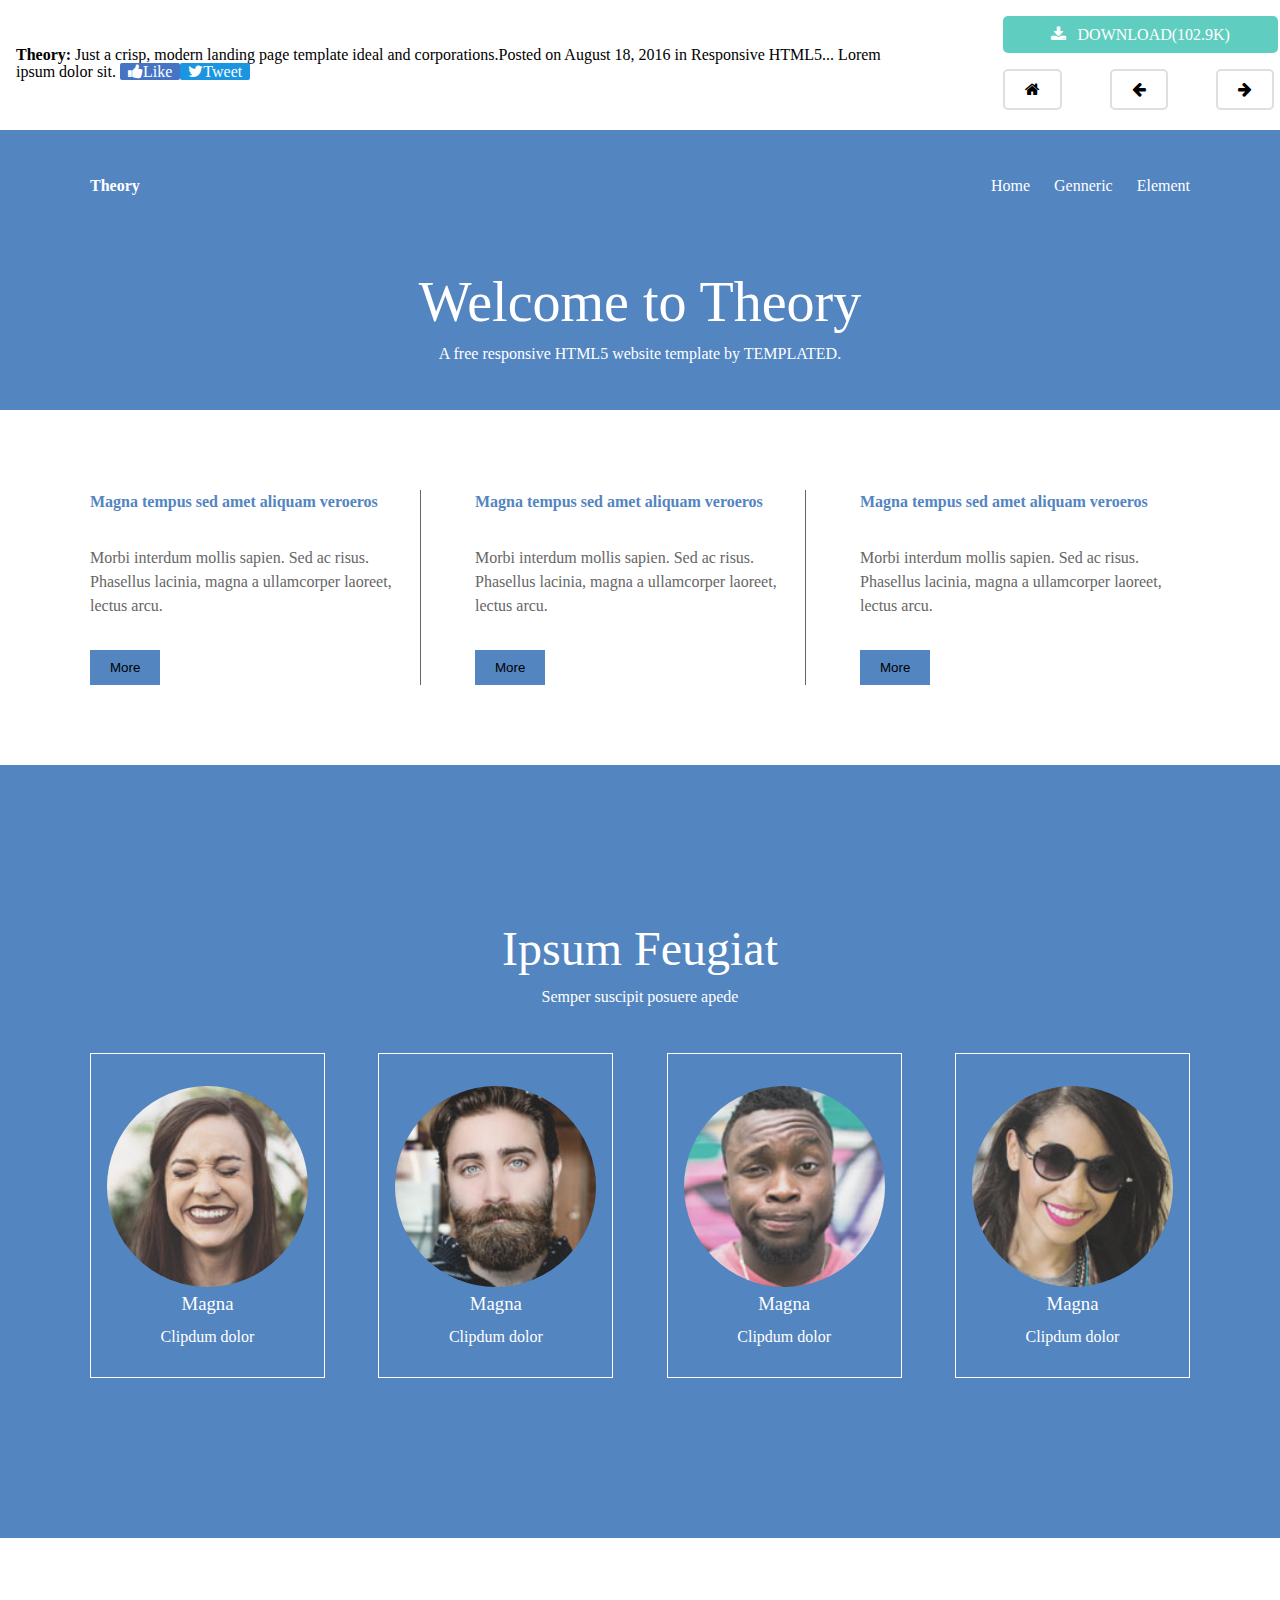
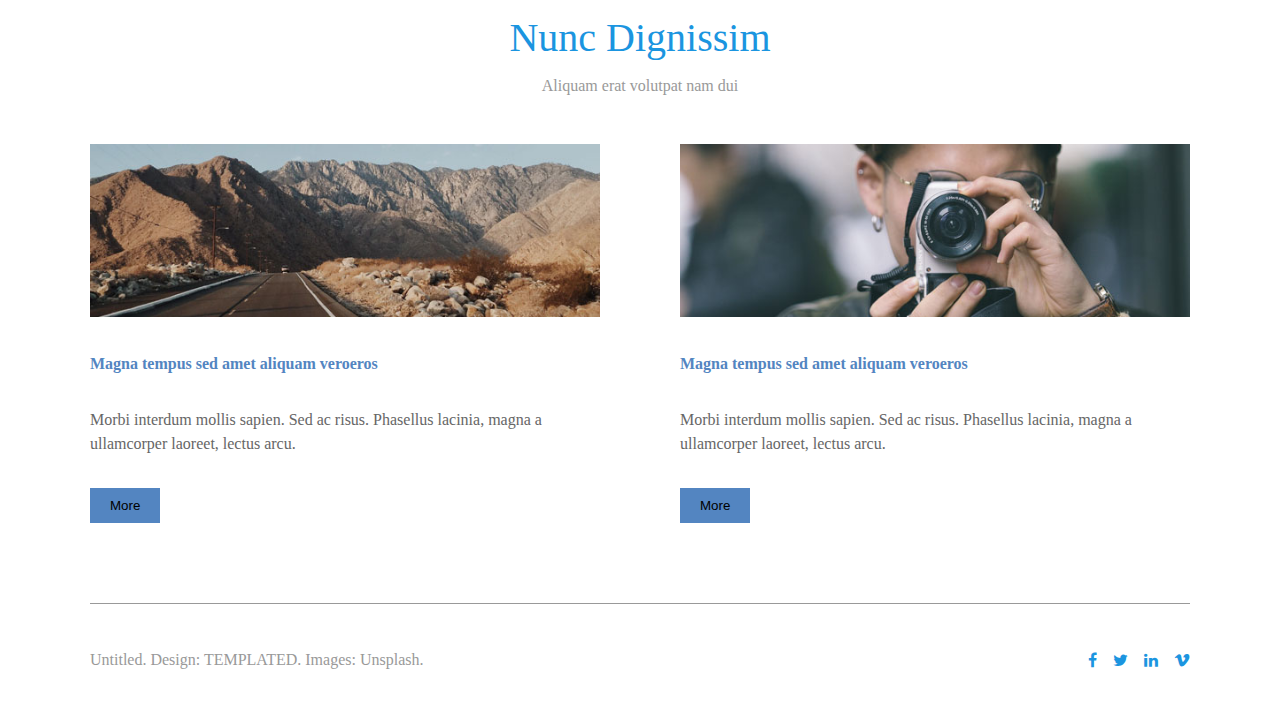
<file: Nguyen_Van_Long/btvn2/index.html>
<!DOCTYPE html>
<html lang="en">

<head>
    <title>cat html</title>
    <meta charset="UTF-8">
    <meta name="viewport" content="width=device-width, initial-scale=1">
    <link rel="stylesheet" href="https://stackpath.bootstrapcdn.com/font-awesome/4.7.0/css/font-awesome.min.css">
    <link rel="stylesheet" href="reset.css">
    <link rel="stylesheet" href="index.css">
</head>

<body>
    <div class="fixed">
        <div class="row fixed__item-center">
            <div class="col-9">
                <div class="detail">
                    <!-- <div class="inline"> -->
                    <h4 class="fixed-black">Theory:</h4>
                    <p class="fixed__title">Just a crisp, modern landing
                        page template ideal and corporations.Posted on
                        August 18, 2016 in Responsive HTML5...
                        Lorem ipsum dolor sit.
                    </p>
                    <!-- </div> -->
                    <ul class="list">
                        <li class="item item_like"><a href=""><i class="fa fa-thumbs-up"></i>Like</a></li>
                        <li class="item item_tweet"><a href=""><i class="fa fa-twitter"></i>Tweet</a></li>
                    </ul>
                </div>
            </div>
            <div class="col-3">
                <div class="action">
                    <ul class="actions">
                        <li class="action-item action-item_dow"><i class="fa fa-download" style="color:#ffffff"></i>
                            &nbsp DOWNLOAD(102.9K)</li>
                        <li class="action-item action-item_fa"><i class="fa fa-home"></i></li>
                        <li class="action-item action-item_fa"><i class="fa fa-arrow-left"></i></li>
                        <li class="action-item action-item_fa"><i class="fa fa-arrow-right"></i></li>
                    </ul>
                </div>
            </div>
        </div>
    </div>
    <div class="banner">
        <div class="container">
            <div class="header">
                <h4 class="title">Theory</h4>
                <ul class="header_list">
                    <li class="list-item"><a href="#">Home</a></li>
                    <li class="list-item"><a href="#">Genneric</a></li>
                    <li class="list-item"><a href="#">Element</a></li>
                </ul>
            </div>
            <div class="welcome">
                <h1>Welcome to Theory</h1>
                <span>A free responsive HTML5 website template by TEMPLATED.</span>
            </div>
        </div>
    </div>
    <div class="container">
        <div class="section">
            <div class="row">
                <div class="col-4 section_title">
                    <h3 class="section-h3">Magna tempus sed amet
                        aliquam veroeros
                    </h3>
                    <p class="section-p">
                        Morbi interdum mollis sapien. Sed ac risus.
                        Phasellus lacinia, magna a ullamcorper laoreet, lectus arcu.
                    </p>
                    <button class="btn">More</button>
                </div>
                <div class="col-4 section_title">
                    <h3 class="section-h3">Magna tempus sed amet
                        aliquam veroeros
                    </h3>
                    <p class="section-p">
                        Morbi interdum mollis sapien. Sed ac risus.
                        Phasellus lacinia, magna a ullamcorper laoreet, lectus arcu.
                    </p>
                    <button class="btn">More</button>
                </div>
                <div class="col-4 section_title">
                    <h3 class="section-h3">Magna tempus sed amet
                        aliquam veroeros
                    </h3>
                    <p class="section-p">
                        Morbi interdum mollis sapien. Sed ac risus.
                        Phasellus lacinia, magna a ullamcorper laoreet, lectus arcu.
                    </p>
                    <button class="btn">More</button>
                </div>
            </div>
        </div>
    </div>
    <div class="people">
        <div class="container">
            <div class="feugiat">
                <h2>Ipsum Feugiat</h2>
                <span>Semper suscipit posuere apede</span>
            </div>
            <div class="row">
                <div class="col-3">
                    <div class="people__desc">
                        <img src="./img/pic04.jpg"
                            alt="" class="people__img">
                        <h3 class="people__name">Magna</h3>
                        <a href="#" class="people__detail">Clipdum dolor</a>
                    </div>
                </div>
                <div class="col-3">
                    <div class="people__desc">
                        <img src="./img/pic05.jpg"
                            alt="" class="people__img">
                        <h3 class="people__name">Magna</h3>
                        <a href="#" class="people__detail">Clipdum dolor</a>
                    </div>
                </div>
                <div class="col-3">
                    <div class="people__desc">
                        <img src="./img/pic03.jpg" alt="" class="people__img">
                        <h3 class="people__name">Magna</h3>
                        <a href="#" class="people__detail">Clipdum dolor</a>
                    </div>
                </div>
                <div class="col-3">
                    <div class="people__desc">
                        <img src="./img/pic06.jpg"
                            alt="" class="people__img">
                        <h3 class="people__name">Magna</h3>
                        <a href="#" class="people__detail">Clipdum dolor</a>
                    </div>
                </div>
            </div>
        </div>
    </div>

    <div class="design">
        <div class="container">
            <div class="design__name">
                <h2>Nunc Dignissim</h2>
                <p>Aliquam erat volutpat nam dui</p>
            </div>
            <div class="row">
                <div class="col-6">
                    <div class="design__detail">
                        <img src="./img/pic01.jpg" alt="">
                    </div>

                    <div class="section_title">
                        <h3 class="section-h3">Magna tempus sed amet
                            aliquam veroeros
                        </h3>
                        <p class="section-p">
                            Morbi interdum mollis sapien. Sed ac risus.
                            Phasellus lacinia, magna a ullamcorper laoreet, lectus arcu.
                        </p>
                        <button class="btn">More</button>
                    </div>
                </div>
                <div class="col-6">
                    <div class="design__detail">
                        <img src="./img/pic02.jpg" alt="">
                    </div>
                    <div class="section_title">
                        <h3 class="section-h3">Magna tempus sed amet
                            aliquam veroeros
                        </h3>
                        <p class="section-p">
                            Morbi interdum mollis sapien. Sed ac risus.
                            Phasellus lacinia, magna a ullamcorper laoreet, lectus arcu.
                        </p>
                        <button class="btn">More</button>
                    </div>
                </div>
            </div>
        </div>
    </div>

    <div class="container">
        <div class="footer">
            <div class="footer_left">
                Untitled. Design: <a href="">TEMPLATED</a>. Images:
                <a href=""> Unsplash.</a>
            </div>
            <div class="footer-right">
                <ul class="footer-list">
                    <li class="footer-item"><a href=""><i class="fa fa-facebook-f"></i></a></li>
                    <li class="footer-item"><a href=""><i class="fa fa-twitter"></i></a></li>
                    <li class="footer-item"><a href=""><i class="fa fa-linkedin"></i></a></li>
                    <li class="footer-item"><a href=""><i class="fa fa-vimeo"></i></a></li>
                </ul>
            </div>
        </div>
    </div>
</body>

</html>
</file>
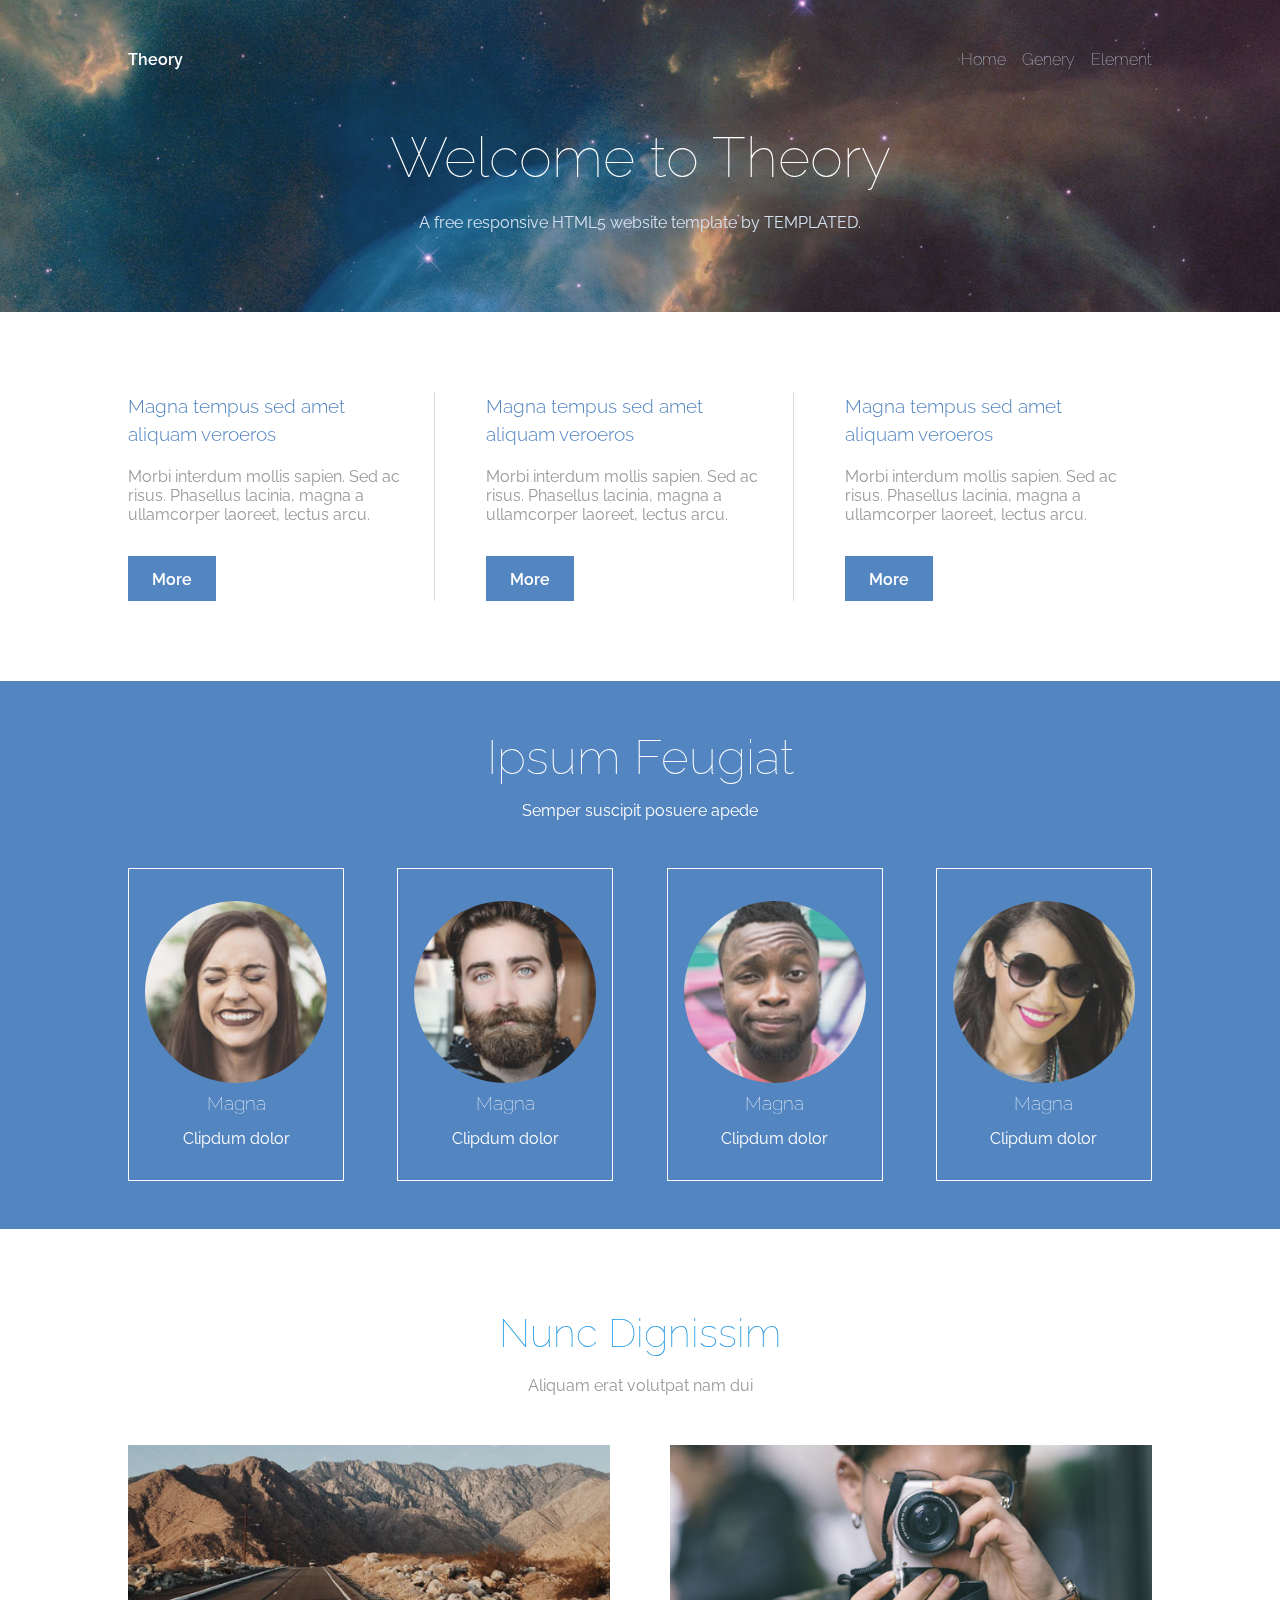
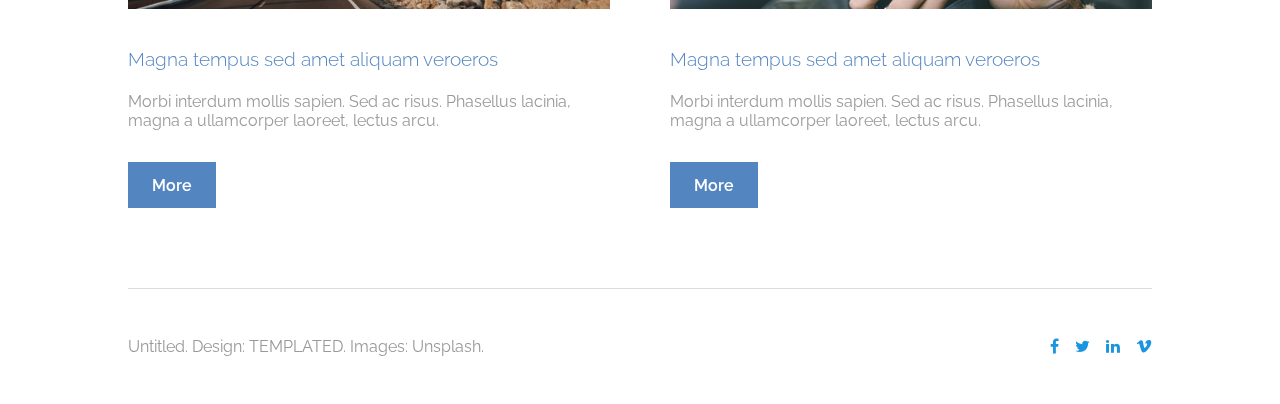
<file: Nguyen_Van_Long/btvn_theory_template/index.html>
<!DOCTYPE html>
<html lang="en">

<head>
    <title></title>
    <meta charset="UTF-8">
    <meta name="viewport" content="width=device-width, initial-scale=1">
    <link
        href="https://fonts.googleapis.com/css2?family=Raleway:ital,wght@0,400;0,600;0,900;1,100;1,300;1,400;1,600;1,900&display=swap"
        rel="stylesheet">
    <link rel="stylesheet" href="https://stackpath.bootstrapcdn.com/font-awesome/4.7.0/css/font-awesome.min.css">
    <link rel="stylesheet" href="index.css">
    <link rel="stylesheet" href="reponsive.css" media="screen and (max-width: 768px)">
    <link rel="stylesheet" href="600768.css" media="screen and (max-width: 600px)">
    <script src="./main.js"></script>
</head>

<body>
    <div class="menu-mobile">
        <span class="btn-close" onclick="openMenu(false)">
            <i class="fa fa-times"></i>
        </span>
        <div class="right">
            <a href="">Home</a>
            <a href="">Genery</a>
            <a href="">Element</a>
        </div>
    </div>
    <div class="background">
        <img src="./img/banner.jpg" alt="">
    </div>
    <div class="content">
        <div class="container">
            <div class="menu">
                <div class="left">
                    <a href="">Theory</a>
                </div>
                <div class="right">
                    <a href="">Home</a>
                    <a href="">Genery</a>
                    <a href="">Element</a>
                    <span onclick="openMenu(true)" class="fa fa-bars"></span>
                </div>
            </div>
            <div class="banner">
                <h1>Welcome to Theory</h1>
                <p>A free responsive HTML5 website template by TEMPLATED.</p>
            </div>
        </div>
    </div>

    <div class="wrapper">
        <div class="container">
            <div class="row">
                <div class="col-4">
                    <div>
                        <h3>Magna tempus sed amet
                            aliquam veroeros</h3>
                        <p>Morbi interdum mollis sapien. Sed ac risus. Phasellus lacinia, magna a ullamcorper laoreet,
                            lectus arcu.</p>
                        <a href="">More</a>
                    </div>
                </div>
                <div class="col-4">
                    <div>
                        <h3>Magna tempus sed amet
                            aliquam veroeros</h3>
                        <p>Morbi interdum mollis sapien. Sed ac risus. Phasellus lacinia, magna a ullamcorper laoreet,
                            lectus arcu.</p>
                        <a href="">More</a>
                    </div>
                </div>
                <div class="col-4">
                    <div>
                        <h3>Magna tempus sed amet
                            aliquam veroeros</h3>
                        <p>Morbi interdum mollis sapien. Sed ac risus. Phasellus lacinia, magna a ullamcorper laoreet,
                            lectus arcu.</p>
                        <a href="">More</a>
                    </div>
                </div>
            </div>
        </div>
    </div>

    <div class="people">
        <div class="container">
            <div class="feugiat">
                <h2>Ipsum Feugiat</h2>
                <span>Semper suscipit posuere apede</span>
            </div>
            <div class="row">
                <div class="col-3">
                    <div class="people__desc">
                        <img src="./img/pic04.jpg" alt="" class="people__img">
                        <h3 class="people__name">Magna</h3>
                        <a href="#" class="people__detail">Clipdum dolor</a>
                    </div>
                </div>
                <div class="col-3">
                    <div class="people__desc">
                        <img src="./img/pic05.jpg" alt="" class="people__img">
                        <h3 class="people__name">Magna</h3>
                        <a href="#" class="people__detail">Clipdum dolor</a>
                    </div>
                </div>
                <div class="col-3">
                    <div class="people__desc">
                        <img src="./img/pic03.jpg" alt="" class="people__img">
                        <h3 class="people__name">Magna</h3>
                        <a href="#" class="people__detail">Clipdum dolor</a>
                    </div>
                </div>
                <div class="col-3">
                    <div class="people__desc">
                        <img src="./img/pic06.jpg" alt="" class="people__img">
                        <h3 class="people__name">Magna</h3>
                        <a href="#" class="people__detail">Clipdum dolor</a>
                    </div>
                </div>
            </div>
        </div>
    </div>

    <div class="design">
        <div class="container">
            <div class="design__name">
                <h2>Nunc Dignissim</h2>
                <p>Aliquam erat volutpat nam dui</p>
            </div>
            <div class="row">
                <div class="col-6">
                    <div class="design__detail">
                        <img src="./img/pic01.jpg" alt="">
                    </div>

                    <div>
                        <h3>Magna tempus sed amet
                            aliquam veroeros</h3>
                        <p>Morbi interdum mollis sapien. Sed ac risus. Phasellus lacinia, magna a ullamcorper laoreet,
                            lectus arcu.</p>
                        <a href="">More</a>
                    </div>
                </div>
                <div class="col-6">
                    <div class="design__detail">
                        <img src="./img/pic02.jpg" alt="">
                    </div>
                    <div>
                        <h3>Magna tempus sed amet
                            aliquam veroeros</h3>
                        <p>Morbi interdum mollis sapien. Sed ac risus. Phasellus lacinia, magna a ullamcorper laoreet,
                            lectus arcu.</p>
                        <a href="">More</a>
                    </div>
                </div>
            </div>
        </div>
    </div>
    </div>

    <div class="container">
        <div class="footer">
            <div class="footer_left">
                Untitled. Design: <a href="">TEMPLATED</a>. Images:
                <a href=""> Unsplash.</a>
            </div>
            <div class="footer-right">
                <ul class="footer-list">
                    <li class="footer-item"><a href=""><i class="fa fa-facebook-f"></i></a></li>
                    <li class="footer-item"><a href=""><i class="fa fa-twitter"></i></a></li>
                    <li class="footer-item"><a href=""><i class="fa fa-linkedin"></i></a></li>
                    <li class="footer-item"><a href=""><i class="fa fa-vimeo"></i></a></li>
                </ul>
            </div>
        </div>
    </div>
</body>

</html>
</file>
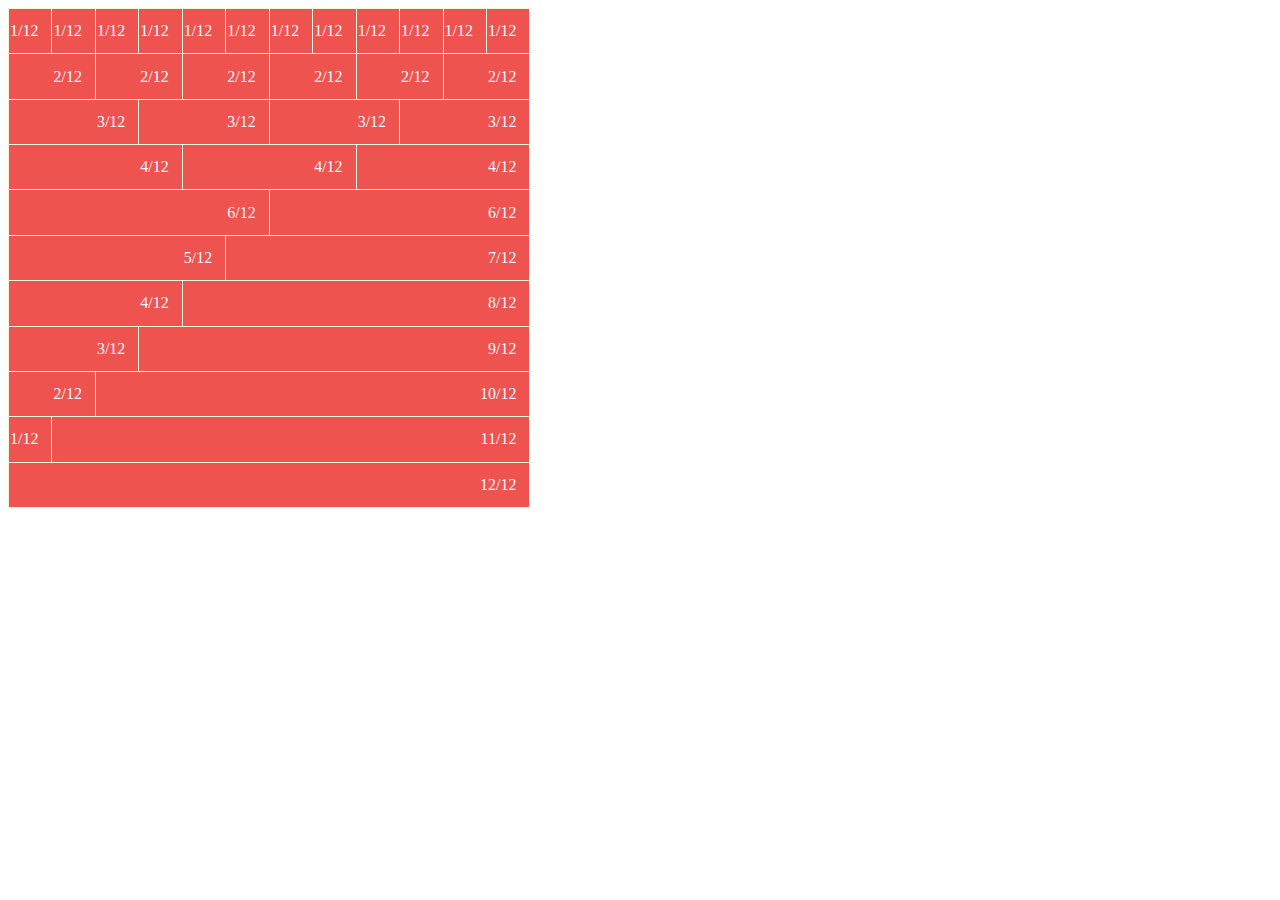
<file: Nguyen_Van_Long/grid-system-col12/index.html>
<!DOCTYPE html>
<html lang="en">
<head>
    <meta charset="UTF-8">
    <meta name="viewport" content="width=device-width, initial-scale=1.0">
    <meta http-equiv="X-UA-Compatible" content="ie=edge">
    <title>grid-system-col-12</title>
    <link rel="stylesheet" href="gridcol12.css">
</head>
<body>
    <table border="1px" style="border-collapse: collapse ; background-color: #ef5350; border: 1px beige; width: 500px;height: 500px;">

        <tr style=" text-align:center">
            <td><span>1/12</span></td>
            <td><span>1/12</span></td>
            <td><span>1/12</span></td>
            <td><span>1/12</span></td>
            <td><span>1/12</span></td>
            <td><span>1/12</span></td>
            <td><span>1/12</span></td>
            <td><span>1/12</span></td>
            <td><span>1/12</span></td>
            <td><span>1/12</span></td>
            <td><span>1/12</span></td>
            <td><span>1/12</span></td>
        </tr>

        <tr>
            <td colspan="2"><span>2/12</span></td>
            <td colspan="2"><span>2/12</span></td>
            <td colspan="2"><span>2/12</span></td>
            <td colspan="2"><span>2/12</span></td>
            <td colspan="2"><span>2/12</span></td>
            <td colspan="2"><span>2/12</span></td>
        </tr>

        <tr>
            <td colspan="3"><span>3/12</span></td>
            <td colspan="3"><span>3/12</span></td>
            <td colspan="3"><span>3/12</span></td>
            <td colspan="3"><span>3/12</span></td>
        </tr>

        <tr>
            <td colspan="4"><span>4/12</span></td>
            <td colspan="4"><span>4/12</span></td>
            <td colspan="4"><span>4/12</span></td>
        </tr>

        <tr>
            <td colspan="6"><span>6/12</span></td>
            <td colspan="6"><span>6/12</span></td>
        </tr>

        <tr>
            <td colspan="5"><span>5/12</span></td>
            <td colspan="7"><span>7/12</span></td>
        </tr>

        <tr>
            <td colspan="4"><span>4/12</span></td>
            <td colspan="8"><span>8/12</span></td>
        </tr>

        <tr>
            <td colspan="3"><span>3/12</span></td>
            <td colspan="9"><span>9/12</span></td>
        </tr>

        <tr>
            <td colspan="2"><span>2/12</span></td>
            <td colspan="10"><span>10/12</span></td>
        </tr>

        <tr>
            <td colspan="1"><span>1/12</span></td>
            <td colspan="11"><span>11/12</span></td>
        </tr>

        <tr>
            <td colspan="12"><span>12/12</span></td>
        </tr>
        
    </table>
</body>
</html>
</file>
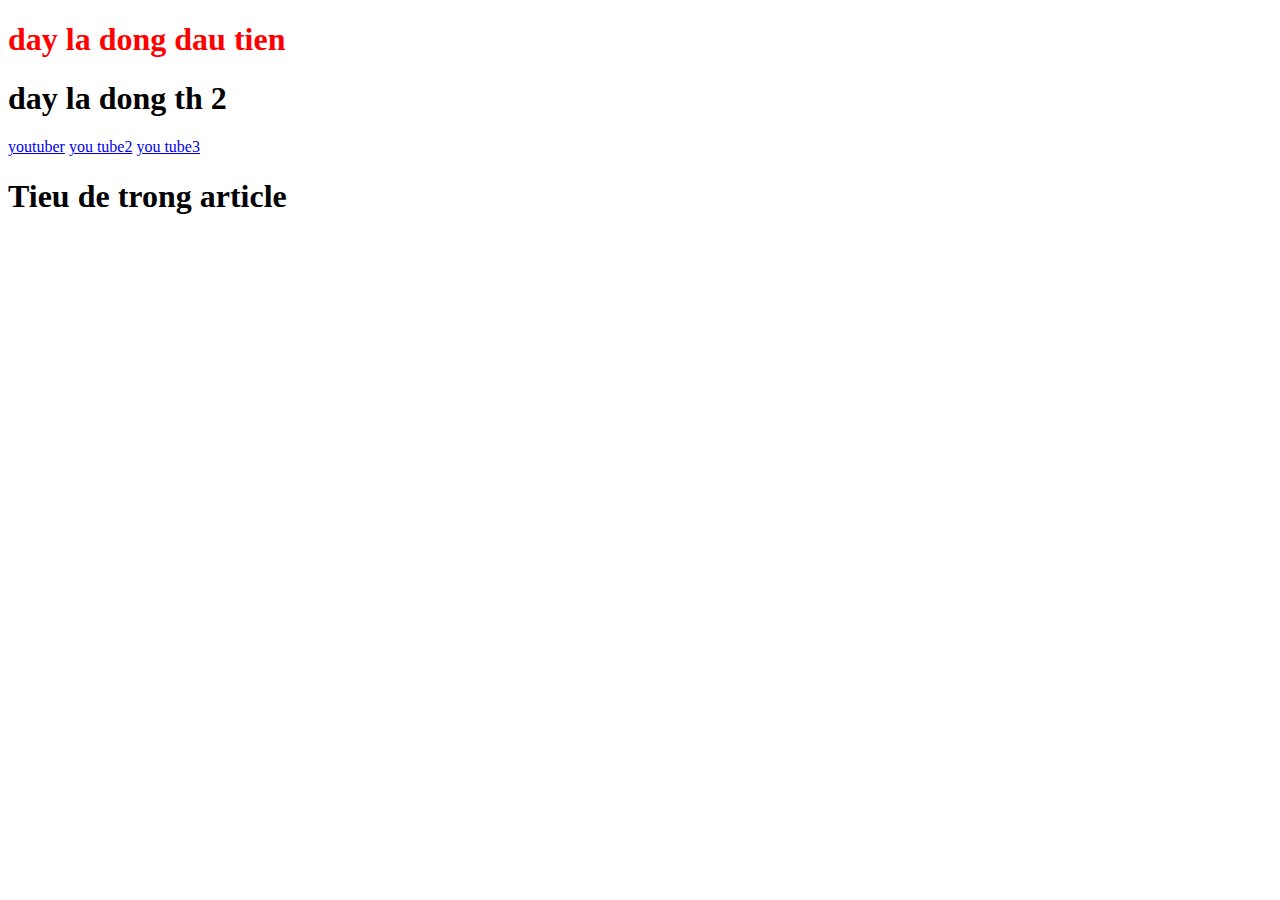
<file: Nguyen_Van_Long/js/index.html>
<!DOCTYPE html>
<html lang="en">

<head>
    <title></title>
    <meta charset="UTF-8">
    <meta name="viewport" content="width=device-width, initial-scale=1">

</head>

<body>
    <h1 id="color-red" onclick="toogleColor()">day la dong dau tien</h1>
    <h1 class="title">day la dong th 2</h1>
    <a href="https://fb.com">youtuber</a>
    <a href="https://google.com">you tube2</a>
    <a href="https://youtube.com">you tube3</a>
    <div class="article">
        <h1 class="title">Tieu de trong article</h1>
    </div>

    <script>
        const h1 = document.getElementById('color-red');
        h1.style.color = 'red'

        function toogleColor() {
            const color = h1.style.color
            if (color === 'red') {
                h1.style.color = 'blue'
            }
            else

                h1.style.color = 'red'

        }
        // h1.innerText
        // h1.innerHTML
        // document.body.innerText

        // src, text, href
        // let i =1
        // const myloop = setInterval(function () {
        //     console.log(i)
        //     i++
        //     if(i===10){
        //         clearInterval(myloop)
        //     }
        // }, 1000)

        // setTimeout(function(){
        //     clearInterval(myloop)
        // },3000)

        // function sum(a,b){
        //     return a+b
        // }
        // sum(4,5)

        // sums = (a,b) => a+b
        // sums(4,5)
        function hello(){
        //     if(true){
        //         const name = "scaa"
        //         console.log("ten ban la:" + name)
        //     }
        // }
        const person= {name:"name"}
        person.nam = "hoa"
        console.log("ten ban la:" + person.nam)
    }
        hello()
    </script>
</body>

</html>
</file>
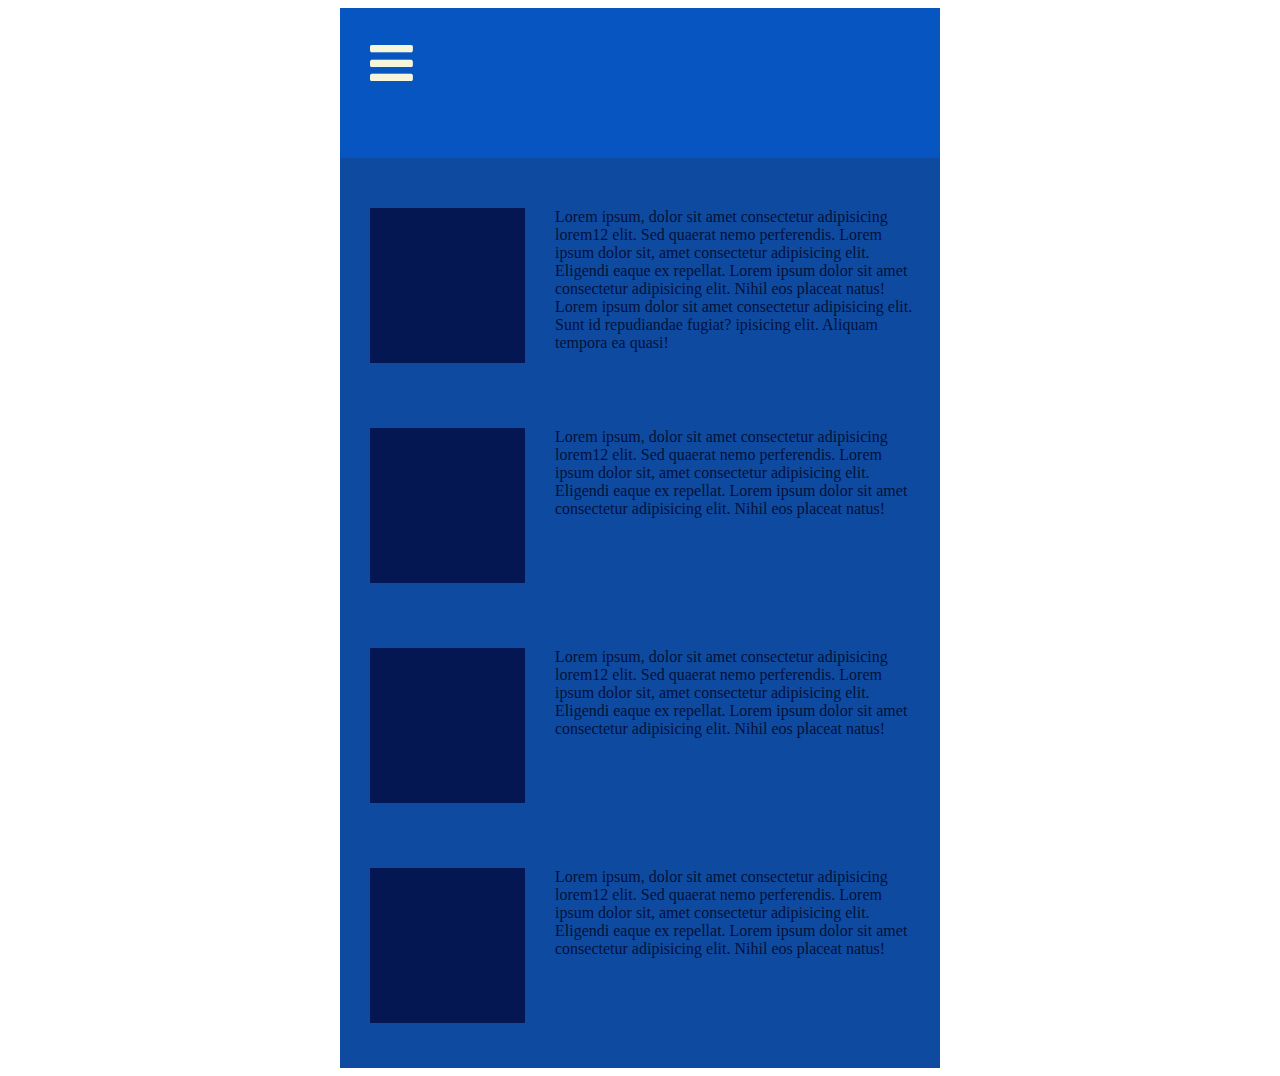
<file: Nguyen_Van_Long/list-post/index.html>
<!DOCTYPE html>
<html lang="en">
<head>
    <meta charset="UTF-8">
    <meta name="viewport" content="width=device-width, initial-scale=1.0">
    <meta http-equiv="X-UA-Compatible" content="ie=edge">
    <link rel="stylesheet"href="https://cdnjs.cloudflare.com/ajax/libs/font-awesome/4.7.0/css/font-awesome.min.css">
    <link rel="stylesheet" href="listpost.css">
    <title>ListPost</title>
</head>
<body>
    <div id="main">
        <div id="head">
            <i class="fa fa-bars" aria-hidden="true" style="color:beige; margin:30px 30px;font-size:50px;"></i>
        </div>
        <div id="content">
            <div id="content-top">
                <div class="content-left"></div>
                <div class="content-right">
                    <span class="test1">Lorem ipsum, dolor sit amet consectetur adipisicing lorem12
                                elit. Sed quaerat nemo perferendis. Lorem ipsum
                                dolor sit, amet consectetur adipisicing elit. 
                                Eligendi eaque ex repellat. Lorem ipsum dolor sit amet consectetur adipisicing elit. 
                                Nihil eos placeat natus!
                                Lorem ipsum dolor sit amet consectetur adipisicing elit. 
                                Sunt id repudiandae fugiat?
                                ipisicing elit. 
                                Aliquam tempora ea quasi!
                    </span>
                </div>
            </div>
            
            <div class="content-mid">
                <div class="content-left"></div>
                <div class="content-right">
                    <span class="test1">Lorem ipsum, dolor sit amet consectetur adipisicing lorem12
                                elit. Sed quaerat nemo perferendis. Lorem ipsum
                                dolor sit, amet consectetur adipisicing elit. 
                                Eligendi eaque ex repellat. Lorem ipsum dolor sit amet consectetur adipisicing elit. 
                                Nihil eos placeat natus!
                    </span>
                </div>
            </div>
            
            <div class="content-mid">
                <div class="content-left"></div>
                <div class="content-right">
                    <span class="test1">Lorem ipsum, dolor sit amet consectetur adipisicing lorem12
                                elit. Sed quaerat nemo perferendis. Lorem ipsum
                                dolor sit, amet consectetur adipisicing elit. 
                                Eligendi eaque ex repellat. Lorem ipsum dolor sit amet consectetur adipisicing elit. 
                                Nihil eos placeat natus!
                    </span>
                </div>
            </div>   

            <div id="content-foot">
                <div class="content-left"></div>
                <div class="content-right">
                    <span class="test1">Lorem ipsum, dolor sit amet consectetur adipisicing lorem12
                                elit. Sed quaerat nemo perferendis. Lorem ipsum
                                dolor sit, amet consectetur adipisicing elit. 
                                Eligendi eaque ex repellat. Lorem ipsum dolor sit amet consectetur adipisicing elit. 
                                Nihil eos placeat natus!
                    </span>
                </div>
            </div>   
        </div>
    </div>
</body>
</html>
</file>
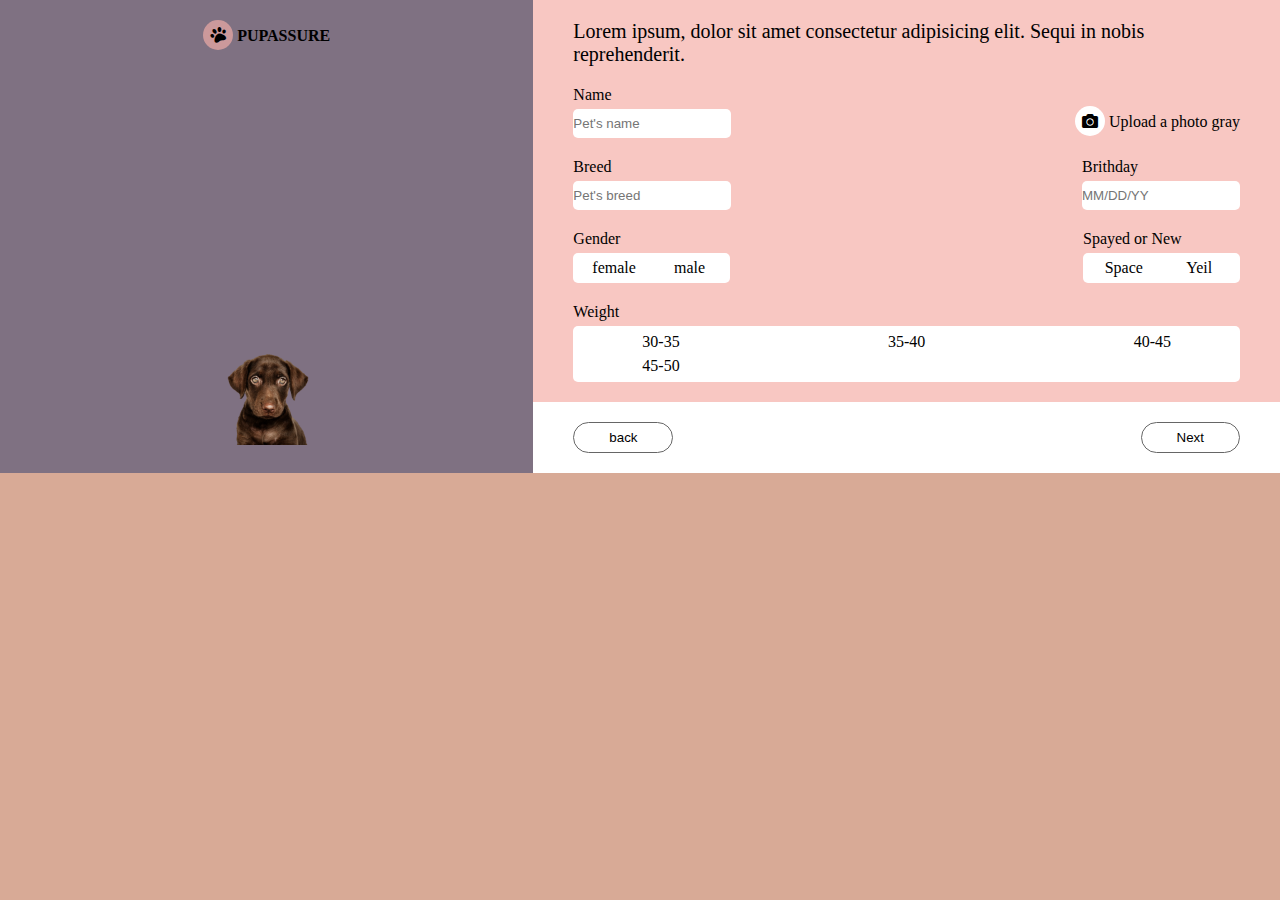
<file: Nguyen_Van_Long/pet's/index.html>
<!DOCTYPE html>
<html lang="en">

<head>
    <meta charset="UTF-8">
    <meta name="viewport" content="width=device-width, initial-scale=1.0">
    <meta http-equiv="X-UA-Compatible" content="ie=edge">
    <link rel="stylesheet" href="pets.css">
    <link rel="stylesheet" href="fontawesome-free-5.13.0-web/css/all.min.css">
    <title>Document</title>
</head>

<body>
    <div class="main">
        <div class="row">
            <div class="col-5">
                <div class="round">
                    <i class="fas fa-paw"></i>
                </div>
                <span class="round_pupass">PUPASSURE</span>
                <div class="round_dog">
                    <img src="./imgs/pet.png" alt="" class="imgs">
                </div>
            </div>
            <div class="col-7">
                <div class="header">
                    <div class="row mb-20">
                        <div class="col-12">
                            <p class="header_title">Lorem ipsum, dolor sit
                                amet consectetur adipisicing elit. Sequi in nobis reprehenderit.
                            </p>
                        </div>
                    </div>

                    <div class="forms">
                        <div class="row mb-20">
                            <div class="col-6">
                                <div class="form_one--name">
                                    <span class="descrition">Name</span>
                                    <input class="input-text" type="text" name="" value="" placeholder="Pet's name">
                                </div>
                            </div>
                            <div class="col-6">
                                <div class="form_one--camera">
                                    <div class="rounds">
                                        <i class="fas fa-camera camera"></i>
                                    </div>
                                    <span class="rounds_pupass">Upload a photo gray</span>
                                </div>
                            </div>
                        </div>

                        <div class="row mb-20">
                            <div class="col-6">
                                <div class="form_one--name">
                                    <span class="descrition">Breed</span>
                                    <input class="input-text" type="text" name="" value="" placeholder="Pet's breed">
                                </div>
                            </div>
                            <div class="col-6">
                                <div class="form_one--camera">
                                    <span class="descrition">Brithday</span>
                                    <input class="input-text" type="text" name="" value="" placeholder="MM/DD/YY">
                                </div>
                            </div>
                        </div>

                        <div class="row mb-20">
                            <div class="col-6">
                                <div class="form_one--name">
                                    <span class="descrition">Gender</span>
                                    <div class="radio-gender">
                                        <input class="gender " name="gioitinh" type="radio" value="Nam" /><label
                                            class="gender-female" for="">female</label>
                                        <input class="gender" name="gioitinh" type="radio" value="Nữ" /><label
                                            class="gender-male" for="">male</label>
                                    </div>
                                </div>
                            </div>
                            <div class="col-6">
                                <div class="form_one--name form_one--camera">
                                    <span class="descrition">Spayed or New</span>
                                    <div class="radio-gender">
                                        <input class="gender " name="gioitinh" type="radio" value="Nam" /><label
                                            class="gender-female" for="">Space</label>
                                        <input class="gender" name="gioitinh" type="radio" value="Nữ" /><label
                                            class="gender-male" for="">Yeil</label>
                                    </div>
                                </div>
                            </div>
                        </div>
                        <div class="row">
                            <div class="col-12">
                                <div class="form_one--name">
                                    <span class="descrition">Weight</span>
                                    <div class="radio-weight">
                                        <input class="weight " name="weightweight" type="radio" value="30" /><label
                                            class="gender-weight" for="">30-35</label>
                                        <input class="weight" name="weightweight" type="radio" value="35" /><label
                                            class="gender-weight" for="">35-40</label>
                                        <input class="weight " name="weightweight" type="radio" value="40" /><label
                                            class="gender-weight" for="">40-45</label>
                                        <input class="weight" name="weightweight" type="radio" value="45" /><label
                                            class="gender-weight" for="">45-50</label>
                                    </div>
                                </div>
                            </div>
                        </div>
                    </div>

                </div>
                <div class="footer">
                    <button type="submit" class="btnsub">back</button>
                    <button type="submit" class="btnsub">Next</button>
                </div>
            </div>
        </div>
    </div>

</body>

</html>
</file>
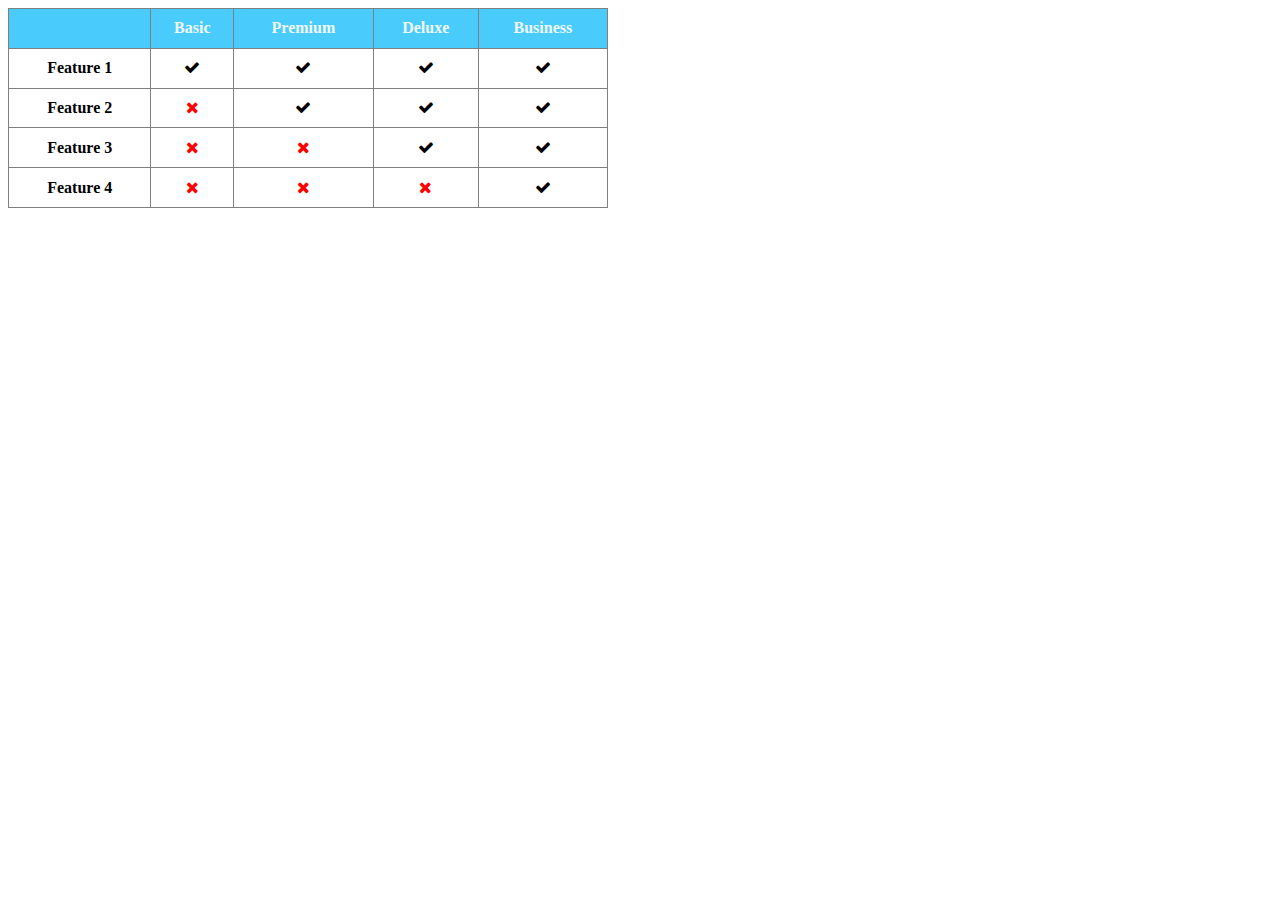
<file: Nguyen_Van_Long/table-check/index.html>
<!DOCTYPE html>
<html lang="en">
<head>
    <meta charset="UTF-8">
    <meta name="viewport" content="width=device-width, initial-scale=1.0">
    <meta http-equiv="X-UA-Compatible" content="ie=edge">
    <link rel="stylesheet"href="https://cdnjs.cloudflare.com/ajax/libs/font-awesome/4.7.0/css/font-awesome.min.css">
    <link rel="stylesheet" href="tablecheck.css">
    <title>table check</title>
</head>
<body>
    <div>
        <table border="1px" style="border-collapse: collapse; width: 600px;height: 200px;">

            <tr id="top">
                <td></td>
                <td>Basic</td>
                <td>Premium</td>
                <td>Deluxe</td>
                <td>Business</td>
            </tr>

            <tr>
                <td>Feature 1</td>
                <td><i class="fa fa-check" aria-hidden="true"></i></td>
                <td><i class="fa fa-check" aria-hidden="true"></i></td>
                <td><i class="fa fa-check" aria-hidden="true"></i></td>
                <td><i class="fa fa-check" aria-hidden="true"></i></td>
            </tr>

            <tr>
                <td>Feature 2</td>
                <td><i class="fa fa-times" aria-hidden="true" style="color:red"></i></td>
                <td><i class="fa fa-check" aria-hidden="true"></i></td>
                <td><i class="fa fa-check" aria-hidden="true"></i></td>
                <td><i class="fa fa-check" aria-hidden="true"></i></td>
            </tr>

            <tr>
                <td>Feature 3</td>
                <td><i class="fa fa-times" aria-hidden="true" style="color:red"></i></td>
                <td><i class="fa fa-times" aria-hidden="true" style="color:red"></i></td>
                <td><i class="fa fa-check" aria-hidden="true"></i></td>
                <td><i class="fa fa-check" aria-hidden="true"></i></td>
            </tr>

            <tr>
                <td>Feature 4</td>
                <td><i class="fa fa-times" aria-hidden="true" style="color:red"></i></td>
                <td><i class="fa fa-times" aria-hidden="true" style="color:red"></i></td>
                <td><i class="fa fa-times" aria-hidden="true" style="color:red"></i></td>
                <td><i class="fa fa-check" aria-hidden="true"></i></td>
            </tr>
            
        </table>
    </div>
</body>
</html>
</file>
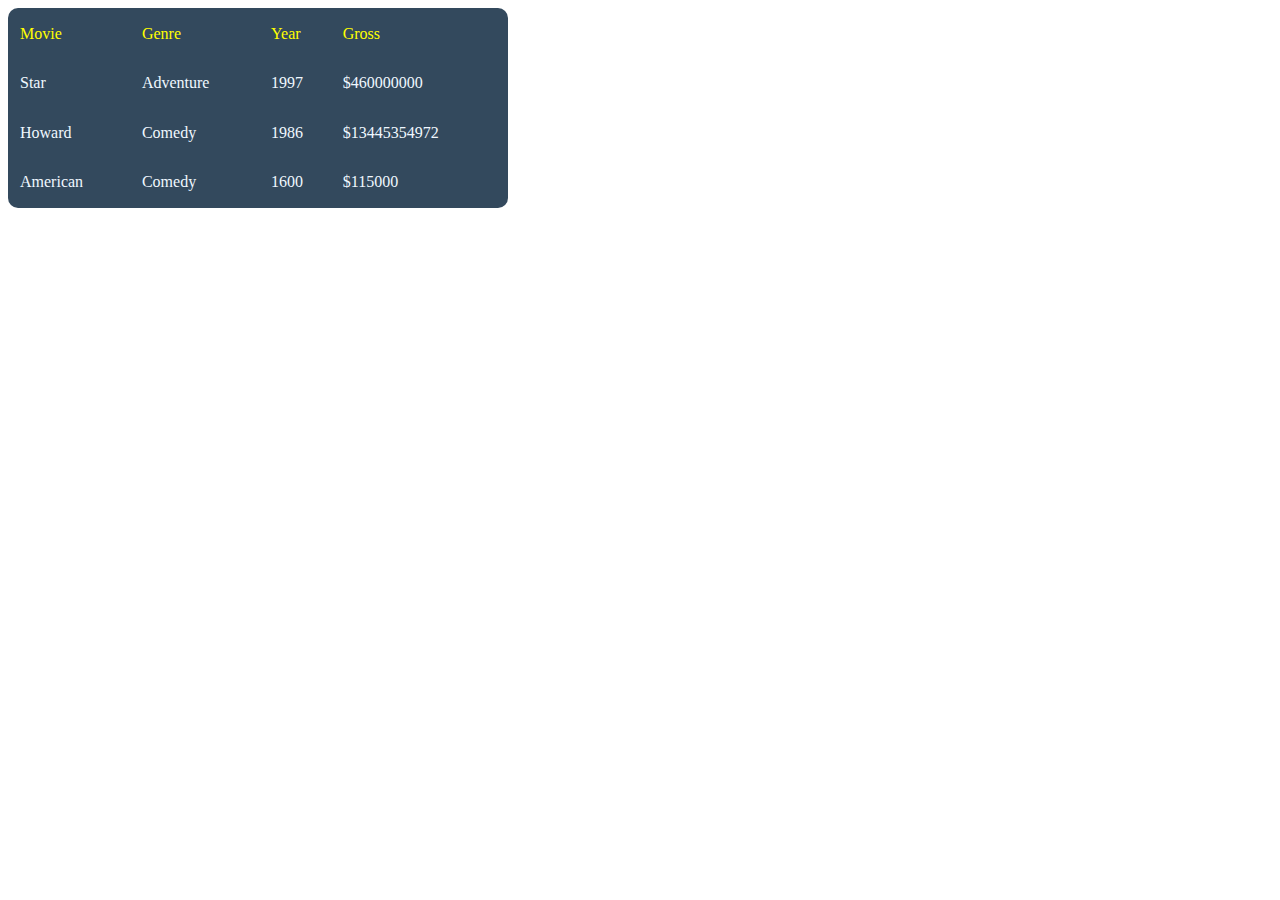
<file: Nguyen_Van_Long/table-gray/index.html>
<!DOCTYPE html>
<html lang="en">
<head>
    <meta charset="UTF-8">
    <meta name="viewport" content="width=device-width, initial-scale=1.0">
    <meta http-equiv="X-UA-Compatible" content="ie=edge">
    <link rel="stylesheet" href="tablegray.css">
    <title>tablegray</title>
</head>
<body>
    <div id="main">
        <table style="background-color:#33495d; width: 500px; height: 200px;border-radius:10px;">

            <tr>
                <td class="top">Movie</td>
                <td class="top">Genre</td>
                <td class="top">Year</td>
                <td class="top">Gross</td>
            </tr>
            
            <tr>
                <td>Star</td>
                <td>Adventure</td>
                <td>1997</td>
                <td>$460000000</td>
            </tr>

            <tr>
                <td>Howard</td>
                <td>Comedy</td>
                <td>1986</td>
                <td>$13445354972</td>
            </tr>

            <tr>
                <td>American</td>
                <td>Comedy</td>
                <td>1600</td>
                <td>$115000</td>
            </tr>

        </table>
    </div>
</body>
</html>
</file>
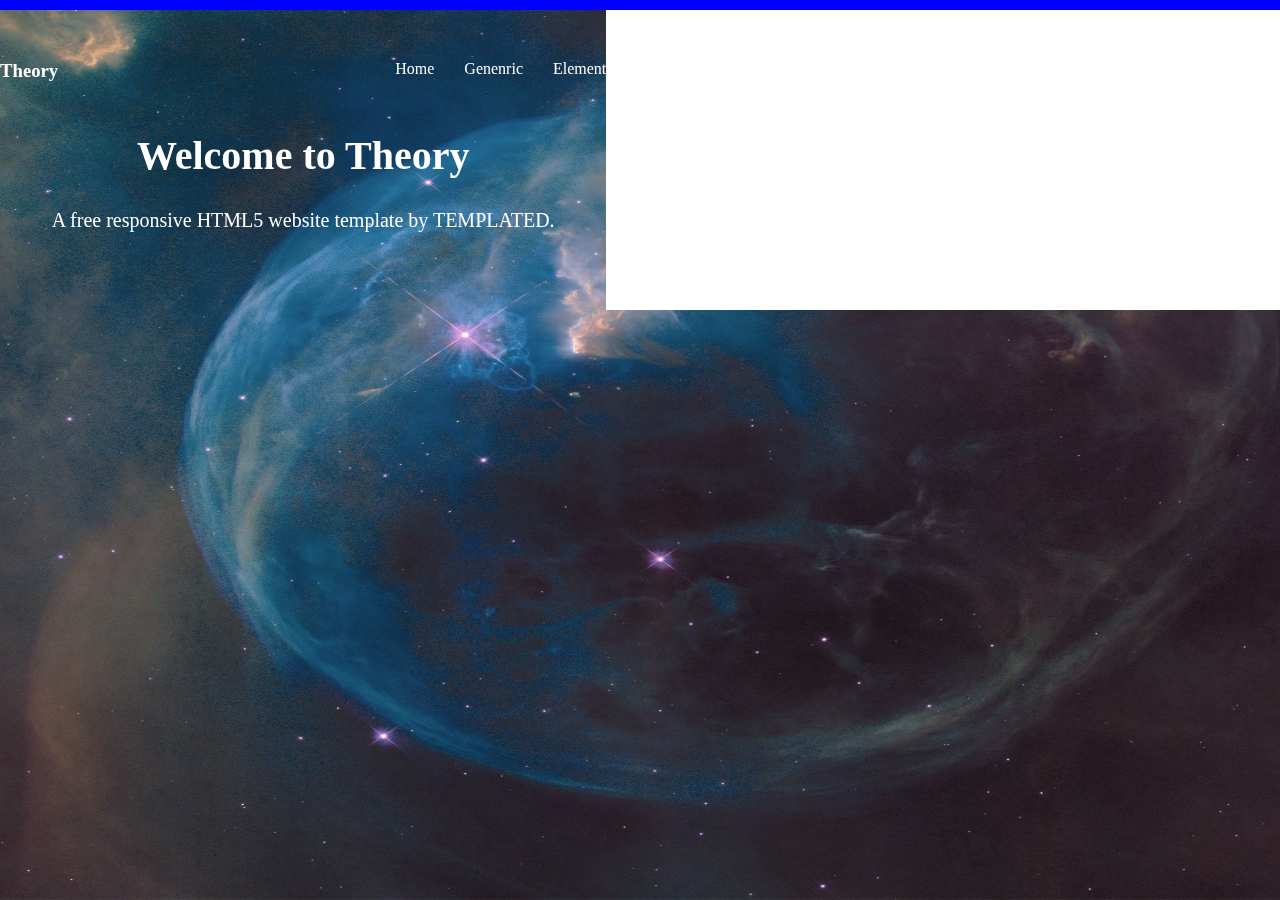
<file: Nguyen_Van_Long/reponsive/reponsive.html>
<!DOCTYPE html>
<html lang="en">
    <head>
        <title></title>
        <meta charset="UTF-8">
        <meta name="viewport" content="width=device-width, initial-scale=1">
        <link rel="stylesheet" href="reponsive.css">
    </head>
    <body>
        <!-- <div class="row">
            <div class="col"></div>
            <div class="col"></div>
            <div class="col"></div>
            <div class="col"></div>
        </div> -->

        <div class="imgs">
            <img src="../btvn2/img/99111637_239577183938822_1982553575233945600_n.jpg" alt="">
        </div>
        <div class="content">
            <div class="container">
                <div class="menu">
                    <div class="left">
                        <h3>Theory</h3>
                    </div>
                    <div class="right">
                        <a href="1">Home</a>
                        <a href="">Genenric</a>
                        <a href="">Element</a>
                    </div>
                </div>

                <div class="banner">
                    <h1>Welcome to Theory</h1>
                    <p>A free responsive HTML5 website template by TEMPLATED.</p>
                </div>
            </div>
            <div class="new">
                <div class="item"></div>
                <div class="item"></div>
                <div class="item"></div>
            </div>
        </div>
    </body>
</html>
</file>
<file: Nguyen_Van_Long/btvn2/index.css>
body{
    margin: 0;
    padding: 0;
    box-sizing: border-box;
}

* {
    font-size: 62,5%;
}

.container {
    width: 1100px;
    margin: 0 auto;
}

.col-3 {
    width: calc(25% - 40px);
}

.col-4 {
    width: 30%;
}

.col-6 {
    width: calc(50% - 40px);
}

.col-9 {
    width: 75%;
}

.fixed{
    position: fixed;
    width: 1262px;
    top: 0px;
    padding: 1rem;
    display: flex;
    z-index: 99999;
    background-color: #ffffff;
    margin: 0 auto;
}

.fixed__item-center {
    align-items: center;
}

.detail {
    width: 95%;
    margin-right: 5rem;
    align-items: center;
}

.inline {
    display: flex;
}

.fixed-black {
    color: black;
    font-weight: 600;
    display: inline;
}

.fixed__title {
    display: inline;
    padding-bottom: 0.5rem;
}

.list {
    display: inline-flex;
}

.item {
    border: 1px  #666666;
    border-radius: 2px;
    background-color: blue
}

.item a {
    text-decoration: none;
    padding: 0.5rem;
    color: #ffffff;
}

.item_like {
    background-color: rgb(70, 116, 196);
} 

.item_tweet {
    background-color: #1b95e0;
}

.item_tweet:hover {
    background-color:  #054872;
}

.actions {
    display: flex;
    flex-wrap: wrap;
}

.action-item_dow {
    width: 100%;
    border-radius: 5px;
    padding: 10px 20px;
    background-color: #5FCEC0;
    text-align: center;
    color: #ffffff;
}

.actions li:first-child {
    margin-bottom: 1em;
}

.action-item_fa {
    border: 2px solid #dfdfdf;;
    border-radius: 5px;
    padding: 10px 20px;
    margin-right: 3rem;
    cursor: pointer;
}

.action-item_fa:hover {
    border-color: #5FCEC0;
    color: #5FCEC0;
}

.action-item_fa:last-child{
    margin-right: 0;
}

.banner{
    margin-top: 130px;
    background-color: #5385c1;
}

.header {
    display: flex;
    justify-content: space-between;
    padding-top: 3rem;
}

.header .title {
    color: #ffffff;
    font-weight: 600;
    cursor: pointer;
}

.header_list {
    display: flex;
}

.list-item a {
    text-decoration: none;
    margin-left: 1.5rem;
    color: #ffffff;
}

.welcome {
    text-align: center;
    padding-top: 5rem;
    color: #ffffff;
    padding-bottom: 3rem;
}

.welcome h1 {
    font-size: 3.5em;
    font-weight: 300;
    margin-bottom: 1rem;
}

.welcome span {
    font-size: 1em;
    margin-bottom: 1.75em;
    padding: 5px 5px;
    /* background-color: rgb(185, 215, 241); */
}

.section {
    padding-top: 5rem;
    padding-bottom: 5rem;
}

.section_title {
    border-right: 1px solid #666666;
}

.section_title:last-child {
    border-right: none;
}

.row {
    display: flex;
    justify-content: space-between;
    align-content: stretch;
    flex-wrap: wrap;
}

.section-h3  {
    color: #5385c1;
}

.section-p  {
    color: #666666;
}

.section-h3 ,
.section-p {
    line-height: 1.5rem;
    margin-bottom: 2rem;
    font-size: 1rem;
}

.btn {
    padding: 10px 20px;
    border: none;
    background-color: #5385c1;
    cursor: pointer;
}

.btn:hover {
    background-color: #8fb7e7;
}

.feugiat {
    text-align: center;
    padding-bottom: 3rem;
    color: #ffffff;
}

.feugiat h2 {
    margin-bottom: 1rem;
    font-size: 3rem;
    font-weight: 100;
}

.people {
    background-color: #5385c1;
    padding: 10rem 0;
}

.col-3 {
    width: calc(25% - 40px);
}

.col-3 img {
    width: 100%;
    border-radius: 100%;
    /* clip-path: circle(20.1% at 48% 50%); */

}

.people__desc {
    padding: 2rem 1rem;
    border: 1px solid #ffffff;
    text-align: center;
}

.people__name {
    color: #FFF;
    text-align: center;
    margin-bottom: 15px;
    margin-top: 5px;
    font-weight: 100;
}

.people__detail {
    color: #FFF;
    text-align: center;
    display:inline-block;
    text-decoration: none;
}

.design {
    padding: 5rem 0;
}

.design__name {
    text-align: center;
    color: #1b95e0;
}

.design__name h2 {
    font-weight: 100;
    font-size: 2.5rem;
}

.design__name p {
    color: #999999;
    margin: 20px 0 50px;

}

.design__detail {
    margin-bottom: 2rem;
}

.design__detail img {
    width: 100%;
    background-size: cover;
}

.footer { 
    border-top: 1px solid #999999;
    padding-top: 3rem;
    padding-bottom: 3rem;
    display: flex;
    justify-content: space-between;
}

.footer_left {
    color: #999999;
}

.footer_left a {
    color: #999999;
    text-decoration: none;
}

.footer-list {
    display: flex;
    list-style: none;
}

.footer-item {
    margin-left: 1rem;
}

.footer-item a i {
    color: #1b95e0;
}
</file>
<file: Nguyen_Van_Long/btvn_theory_template/index.css>
@charset "UTF-8";
@import  "https://fonts.googleapis.com/css?family=Raleway:100,300,600";
body, html {
    margin: 0 auto;
    box-sizing: border-box;
    font-family: "Raleway",Arial, Helvetica, sans-serif;
}

* {
    margin: 0;
    padding: 0;
    font-size: 62,5%;
    box-sizing: border-box;
}

.container {
    width: 80%;
    margin: 0 auto;
    display: block;
}

.row {
    display: flex;
    justify-content: space-between;
    align-content: stretch;
    flex-wrap: wrap;
}

.col-4 {
    /* width: calc(30%-30px); */
    width: 30%;
}

.col-3 {
    width: calc(25% - 40px);
}

.col-6 {
    width: calc(50% - 30px);
}
.background {
    height: 65vh;
    overflow: hidden;
    position: fixed;
    top: 0;
    left: 0;
    z-index: -1;
}

.background img {
    width: 100%;
    background-size: cover;
}

/* .content {
    position: absolute;
} */

.content .menu {
    display: flex;
    padding-top: 50px;
    width: 100%;
    justify-content: space-between;
}

.content .menu .left,
.content .menu .right {
    display: flex;
}

.content .menu .left a,
.content .menu .right a{
    text-decoration: none;
    color: #ffffff;
    display: inline-block;
    font-size: 1rem;
    font-weight: 600;
}

.content .menu .right a {
    color: #d4e0ef;
    padding-left:1rem;
    font-weight: 100;
}

.content .menu .right span {
    color: #d4e0ef;
    display: none;
    cursor: pointer;
}

.menu-mobile {
    width: 280px;
    padding: 20px 20px;
    background-color: #1b95e0;
    height: 100%;
    position: fixed;
    z-index: 2;
    top :0;
    right: -320px;
    /* display: none; */
    transition:right ease-in-out 0.25s;
}

.menu-mobile .right {
    position: relative;
}

.menu-mobile .btn-close {
    position: absolute;
    cursor: pointer;
    top: 17px;
    right: 7px;
    display: flex;
    width: 40px;
    height: 40px;
    justify-content: center;
    align-items: center;
    color: #d4e0ef;
}
.menu-mobile .right a{
    text-decoration: none;
    display: block;
    padding: .5rem;
    color: #d4e0ef;
}

.menu-mobile .right a:not(:last-child) {
    border-bottom: 1px solid #d4e0ef;
}
/* banner */

.content .banner {
    padding: 5rem 0;
    text-align: center;
}

.content .banner h1 {
    color: #ffffff;
    font-size: 3.5rem;
    font-weight: 100;
    line-height: 1rem;
    margin-bottom: 3rem;
}

.content .banner p {
    color: #d4e0ef;
}

/* wrapper */

.wrapper {
    display: flex;
    background-color: #ffffff;
    padding-top: 5rem;
    padding-bottom: 5rem;
}

.wrapper .row .col-4 h3 {
    color: #5385c1;
    font-weight: 300;
    line-height: 1.5;
    margin: 0 0 1em 0;
}

.wrapper .row .col-4 p {
    margin: 0 0 2em 0;
    vertical-align: baseline;
    color: #9a9a9a;
}

.wrapper .row .col-4 a {
    cursor: pointer;
    display: inline-block;
    font-weight: 600;
    height: 2.85em;
    line-height: 2.95rem;
    padding: 0 1.5rem;
    text-align: center;
    text-decoration: none;
    background-color: #5385c1;
    color: #ffffff !important;
}

.wrapper .row .col-4:not(:last-child) {
    border-right: 1px solid #dbdbdb;
}

.wrapper .row .col-4:nth-child(1)>div{
    width: 90%;
}

.wrapper .row .col-4:nth-child(2)>div{
    width: 90%;
}

.wrapper .row .col-4:nth-child(3)>div{
    width: 90%;
}

/* people */
.feugiat {
    text-align: center;
    padding-bottom: 3rem;
    color: #ffffff;
}

.feugiat h2 {
    margin-bottom: 1rem;
    font-size: 3rem;
    font-weight: 100;
}

.people {
    background-color: #5385c1;
    padding: 3rem 0;
}

.col-3 {
    width: calc(25% - 40px);
}

.col-3 img {
    width: 100%;
    border-radius: 100%;
    /* clip-path: circle(20.1% at 48% 50%); */

}

.people__desc {
    padding: 2rem 1rem;
    border: 1px solid #ffffff;
    text-align: center;
}

.people__name {
    color: #FFF;
    text-align: center;
    margin-bottom: 15px;
    margin-top: 5px;
    font-weight: 100;
}

.people__detail {
    color: #FFF;
    text-align: center;
    display:inline-block;
    text-decoration: none;
}

.design {
    padding: 5rem 0;
    background-color: #ffffff;
}

.design__name {
    text-align: center;
    color: #1b95e0;
}

.design__name h2 {
    font-weight: 100;
    font-size: 2.5rem;
}

.design__name p {
    color: #999999;
    margin: 20px 0 50px;

}

.design__detail {
    margin-bottom: 2rem;
}

.design__detail img {
    width: 100%;
    background-size: cover;
}

.col-6 h3 {
    color: #5385c1;
    font-weight: 300;
    line-height: 1.5;
    margin: 0 0 1em 0;
}

.col-6 p {
    margin: 0 0 2em 0;
    vertical-align: baseline;
    color: #9a9a9a;
}

.col-6 a {
    cursor: pointer;
    display: inline-block;
    font-weight: 600;
    height: 2.85em;
    line-height: 2.95rem;
    padding: 0 1.5rem;
    text-align: center;
    text-decoration: none;
    background-color: #5385c1;
    color: #ffffff !important;
}

.footer { 
    border-top: 1px solid #dbdbdb;
    padding-top: 3rem;
    padding-bottom: 3rem;
    display: flex;
    justify-content: space-between;
}

.footer_left {
    color: #999999;
}

.footer_left a {
    color: #999999;
    text-decoration: none;
}

.footer-list {
    display: flex;
    list-style: none;
}

.footer-item {
    margin-left: 1rem;
}

.footer-item a i {
    color: #1b95e0;
}
</file>
<file: Nguyen_Van_Long/btvn_theory_template/reponsive.css>
.content .menu .right a{
    display: none;
}

.content .menu .right span {
    display: inline-block;
}

.wrapper .row .col-4 {
    width: 100%;
}

.wrapper .row .col-4:not(:last-child) {
    padding-bottom: 2rem;
    margin-bottom: 2rem;
    border-right: none;
    border-bottom: 1px solid #dbdbdb;
}

.people .row .col-3 {
    width: calc(50% - 22.5px);
}

.people .row .col-3 {
    margin-bottom: 40px;
}

.design .row .col-6{
    width: 100%;
}

.design .row .col-6:not(:last-child){
    margin-bottom: 4rem;
}

.footer {
    flex-direction: column-reverse;
    text-align: center;
    justify-content: center;
}

.footer .footer-right {
    margin-bottom: 2rem;
}

.footer .footer-right .footer-list {
    text-align: center;
    justify-content: center;
}
</file>
<file: Nguyen_Van_Long/btvn_theory_template/600768.css>
.content .banner h1 {
    color: #ffffff;
    font-size: 1.5rem;
    font-weight: 100;
    line-height: 1rem;
    margin-bottom: 1rem;
}

.content .banner p {
    color: #ffffff;
    font-size: 1rem;
    font-weight: 100;
    line-height: 1rem;
    margin-bottom: 3rem;
}


.content .menu .right a{
    display: none;
}

.content .menu .right span {
    display: inline-block;
}

.wrapper .row .col-4 {
    width: 100%;
}

.wrapper .row .col-4:not(:last-child) {
    padding-bottom: 2rem;
    margin-bottom: 2rem;
    border-right: none;
    border-bottom: 1px solid #dbdbdb;
}

.people .row .col-3 {
    width: calc(50% - 22.5px);
}

.people .row .col-3 {
    margin-bottom: 40px;
}

.feugiat h2 {
    font-size: 2.5rem;
}

.feugiat span {
    font-size: 0.9rem;
}

.design {
    padding: 3rem 0;
}

.design__name h2 {
    font-size: 2rem;
}

.design__name p {
    font-size: .8rem;
}

.design .row .col-6{
    width: 100%;
}

.design .row .col-6:not(:last-child){
    margin-bottom: 4rem;
}

.footer {
    flex-direction: column-reverse;
    text-align: center;
    justify-content: center;
}

.footer .footer-right {
    margin-bottom: 2rem;
}

.footer .footer-right .footer-list {
    text-align: center;
    justify-content: center;
}
</file>
<file: Nguyen_Van_Long/grid-system-col12/gridcol12.css>
table tr td span{
    color: aliceblue;
    float: right;
    margin-right: 12px;
}
</file>
<file: Nguyen_Van_Long/list-post/listpost.css>
#main{
    width: 600px;
    height: auto;
    background-color:#0e4ba0;
    margin-right:  auto;
    margin-left:  auto;
    padding: 0;
}

/* CSS HEADER */
#head{
    height: 150px;
    background-color:#0755c1;
}

/* CSS CONTENT */
#content{
    height: 910px;
}

#content-top{
    margin-bottom:20px;
    padding-top: 20px;
    width: 600px;
    height: 200px;
}

.content-left{
    width: 155px;
    height: 155px;
    background-color:rgb(4, 23, 82);
    margin: 30px 15px 30px 30px;
    float: left;
}

.content-right{
    width: 368px;
    height: 155px;
    margin: 30px 15px 30px 15px;
    float: left;
}

span.test1{
    height: 155px;
    overflow: hidden;
    text-overflow: ellipsis;
    color: rgb(3, 17, 58);
    display: inline-block;
}

.content-mid{
    margin-bottom:20px;
    width: 600px;
    height: 200px;
}

#content-foot{
    margin-bottom:20px;
    width: 600px;
    height: 200px;
}
</file>
<file: Nguyen_Van_Long/pet's/pets.css>
* {
    box-sizing: border-box;
    margin: 0;
    padding: 0;
}

html {
    box-sizing: border-box;
    background-color: #d8aa96;
}

.row {
    margin: 0 auto;
    display: flex;
    height: auto;
    text-align: center;
}

.mb-20 {
    margin-bottom: 20px;
}

.col-12 {
    width: calc((12/12)*100%);
}

.col-6 {
    width: calc((6/12)*100%);
}

.col-5 {
    width: calc((5/12)*100%);
    background-color: #7f7182;
    overflow: hidden;
    position: relative;
    /* display: flex; */

}

.round_pupass {
    display: inline-block;
    font-weight: 700;
}


.round {
    display: inline-block;
    width: 30px;
    height: 30px;
    background-color: #cc999b;
    border-radius: 50%;
    margin-top: 20px;
}

.round i {
    margin-top: 7px;
    transform: rotate(-20deg);
}

.round_dog {
    /* position: absolute;
    content: "";
    top: 50%;
    left: 50%; */
    margin-top: 295px;
}

.imgs {
    width: 100px;
    height: 100px;
}

.col-7 {
    width: calc((7/12)*100%);
    background-color: #f8c7c2;
}

.header {
    margin: 20px 40px 20px 40px;
}

.header_title {
    font-size: 20px;
    text-align: left;
}

.forms_one {
    display: flex;
    justify-content: space-between;
    margin-bottom: 20px;
}

.form_one--name {
    display: block;
    float: left;
}

.descrition {
    display: block;
    text-align: left;
    padding-bottom: 5px;
}

.input-text {
    width: 158px;
    height: 29px;
    outline: none;
    border-radius: 5px;
    border:none;
} 

.form_one--camera {
    float: right;
}

.camera {
    margin-top: 35px;
}

.rounds_pupass {
    display: inline-block;
}


.rounds {
    display: inline-block;
    width: 30px;
    height: 30px;
    background-color: #ffffff;
    border-radius: 50%;
    margin-top: 20px;
}

.rounds i {
    margin-top: 7px;
}

.radio-weight,
.radio-gender {
    background-color: #fff;
    width: 157px;
    padding: 3px;
    border-radius: 5px;
    display: flex;
    flex-wrap: wrap;
    text-align: center;
    /* float: right; */
}
.gender{
    display: none;
}

.gender-male,
.gender-female{
    display: inline-block;
    background-color: none;
    flex: 1;
    border-radius: 3px;
    padding: 3px;
    cursor: pointer;
}

.gender-male:hover,
.gender-female:hover{
    background-color: #F7B1AB;
}

.forms_one:last-child {
    margin-bottom: 0;
}

.radio-weight {
    background-color: #fff;
    padding: 4px;
    border-radius: 5px;
    display: flex;
    flex-wrap: wrap;
    text-align: center;
    justify-content: space-between;
    width: 100%;
}

.weight{
    display: none;
}

.gender-weight {
    padding: 3px 65px;
}

.gender-weight:hover {
    background-color: #F7B1AB;
} 


.footer {
    background-color: #fff;
    padding: 20px 40px;
    display: flex;
    justify-content: space-between;
}

.btnsub {
    padding: 7px 35px;
    border-radius: 35px;
    outline:none;
    display: block;
    background-color: #fff;
    border: 1px solid #666666;
    cursor: pointer;
}

.btnsub:hover {
    background-color: #7f7182;
}
</file>
<file: Nguyen_Van_Long/table-check/tablecheck.css>
#top{
    background-color:#49ccfc; 
    text-align: center;
    color: aliceblue;
    font-weight: bold;
}

tr td{
    text-align: center;
    font-weight: bold;
}
</file>
<file: Nguyen_Van_Long/table-gray/tablegray.css>
table tr td{
    padding-left: 10px;
    color: aliceblue;
}

.top{
    color: yellow;
}
</file>
<file: Nguyen_Van_Long/reponsive/reponsive.css>
/* h1 {
    color: red;
}

@media screen and (max-width: 600px) and (min-width: 500px) {
    h1 {
        color: blue;
        text-transform: uppercase;
    }
} */

* {
    margin: 0;
    padding: 0;
    box-sizing: border-box;
}

.row {
    display: flex;
    flex-wrap: wrap;
}

.col {
    width: 25%;
    height: 200px;
    background-color: red;
}

.col:nth-child(1){
    background-color: green;
}
.col:nth-child(2){
    background-color: rgb(46, 19, 204);
}
.col:nth-child(3){
    background-color: rgb(250, 122, 36);
}
.col:nth-child(4){
    background-color: rgb(224, 8, 98);
}

@media screen and (max-width: 500px) {
    .col {
        width: 50%;
    }
} 

@media screen and (max-width:300px){
    .col {
        width: 100%;
    }
}

.imgs {
    width: 100%;
    height: 100vh;
    overflow: hidden;
    position: fixed;
    top: 0;
    left: 0;
    z-index: 1;
}

.imgs img {
    width: 100%;
    height: 100%;
}

.container  {
    width: 90%;
    margin: 0 auto;
    display: block;
}

.content{
    position: fixed;
    top: 0;
    left: 0;
    z-index: 2;
    display: flex;
    height: 200px;
    width: 100%;
    border-top: 10px solid blue;
}

.content .menu {
    display: flex;
    padding:50px 0;
    color: #ffffff;
}

.content .menu .left ,
.content .menu .right {
    display: flex;
    flex: 1;
}

.content .menu .right {
    justify-content: flex-end;
}

.content .menu .right  a {
    color: #ffffff;
    display: inline-block;
    text-decoration: none;
    margin-left: 30px;
}

.banner {
    color: #ffffff;
    text-align: center;
    height:180px ;
}

.banner h1 {
    font-size: 40px;
    margin-bottom: 30px;
}

.banner p {
    font-size: 20px;
}

.new {
    display: flex;  
    background-color: #ffffff;
    flex-wrap: wrap;
    width: 100%;
    height: 300px;
}
</file>
